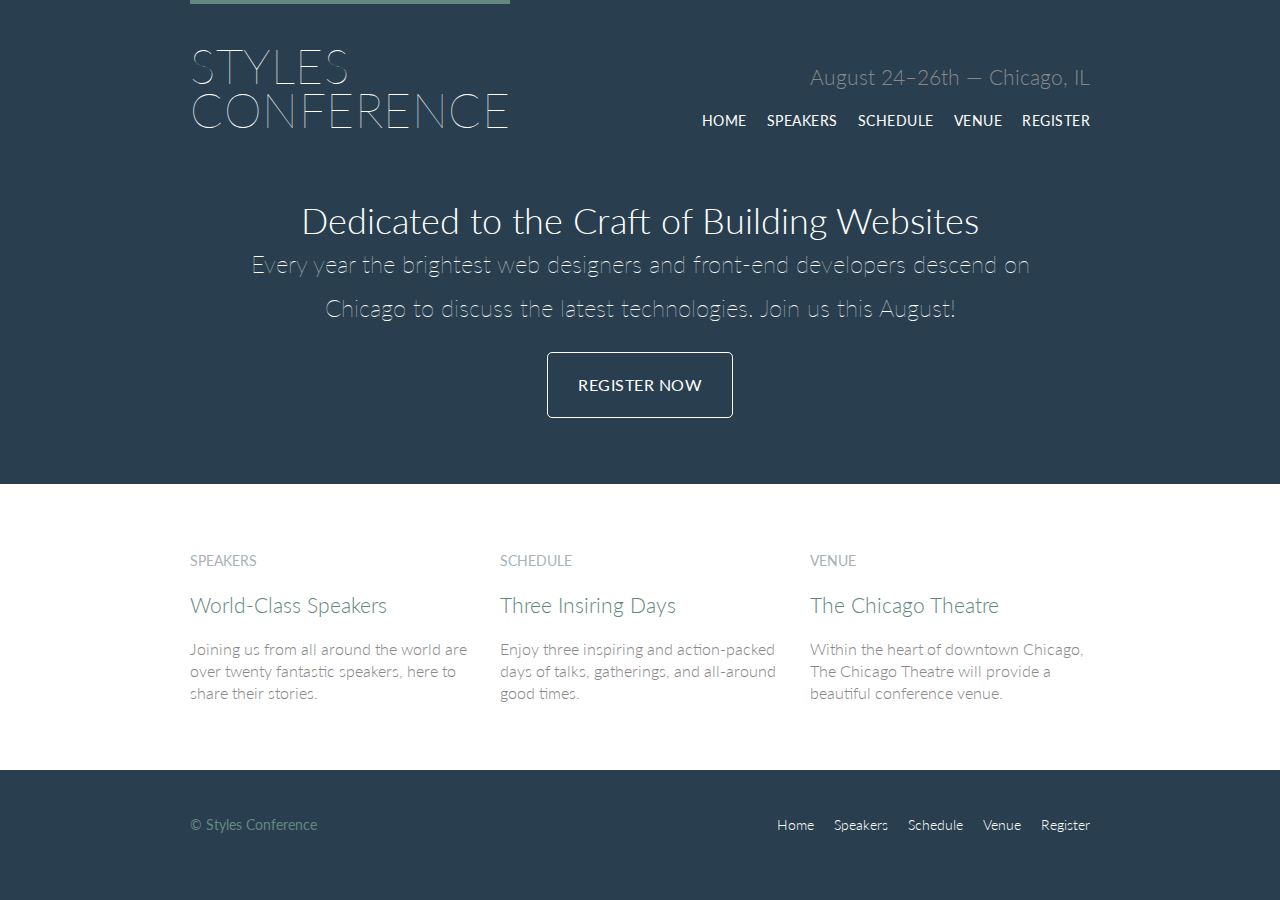
<file: index.html>
<!DOCTYPE html>
<html lang="en">
  <head>
    <meta charset="utf-8">
    <link rel="stylesheet" type="text/css" href="assets/stylesheets/main.css">
      <link rel="stylesheet" href="http://fonts.googleapis.com/css?family=Lato:100,300,400">
    <title>Styles Conference</title>
  </head>

  <body>

    <header class="primary-header container group">
      <h1 class="logo">
      <a href="index.html">Styles <br> Conference</a>
      </h1>
      <h3 class="tagline">August 24&ndash;26th &mdash; Chicago, IL</h3>

      <nav class="nav primary-nav">
        <ul>
        <li><a href="index.html">Home</a></li><!--
          --><li><a href="speakers.html">Speakers</a></li><!--
          --><li><a href="schedule.html">Schedule</a></li><!--
          --><li><a href="venue.html">Venue</a></li><!--
          --><li><a href="register.html">Register</a></li>
          </ul>
      </nav>

    </header>

    <section class="hero container">
      <h2>Dedicated to the Craft of Building Websites</h2>
      <p>Every year the brightest web designers and front-end developers descend on Chicago to discuss the latest technologies. Join us this August!</p>
      <a class="btn btn-alt" href="register.html">Register Now</a>
    </section>
    
    <section class="row">
      <div class="grid">
      
      <!-- Speakers -->

      <section class="teaser col-1-3">
        <a href="speakers.html">
          <h5>Speakers</h5>
          <h3>World-Class Speakers</h3>
        </a>
        <p>Joining us from all around the world are over twenty fantastic speakers, here to share their stories.</p>
      </section><!--

      Schedule

      --><section class="teaser col-1-3">
        <a href="schedule.html">
          <h5>Schedule</h5>
          <h3>Three Insiring Days</h3>
        </a>
        <p>Enjoy three inspiring and action-packed days of talks, gatherings, and all-around good times.</p>
      </section><!--

      Venue

      --><section class="teaser col-1-3">
        <a href="venue.html">
          <h5>Venue</h5>
          <h3>The Chicago Theatre</h3>
        </a>
        <p>Within the heart of downtown Chicago, The Chicago Theatre will provide a beautiful conference venue.</p>
      </section>
      </div>
    </section>

    <footer class="primary-footer container group">
      <small>&copy; Styles Conference</small>
      <nav class="nav">
         <ul>
        <li><a href="index.html">Home</a></li><!--
          --><li><a href="speakers.html">Speakers</a></li><!--
          --><li><a href="schedule.html">Schedule</a></li><!--
          --><li><a href="venue.html">Venue</a></li><!--
          --><li><a href="register.html">Register</a></li>
          </ul>
      </nav>
    </footer>
  </body>
</html>
</file>
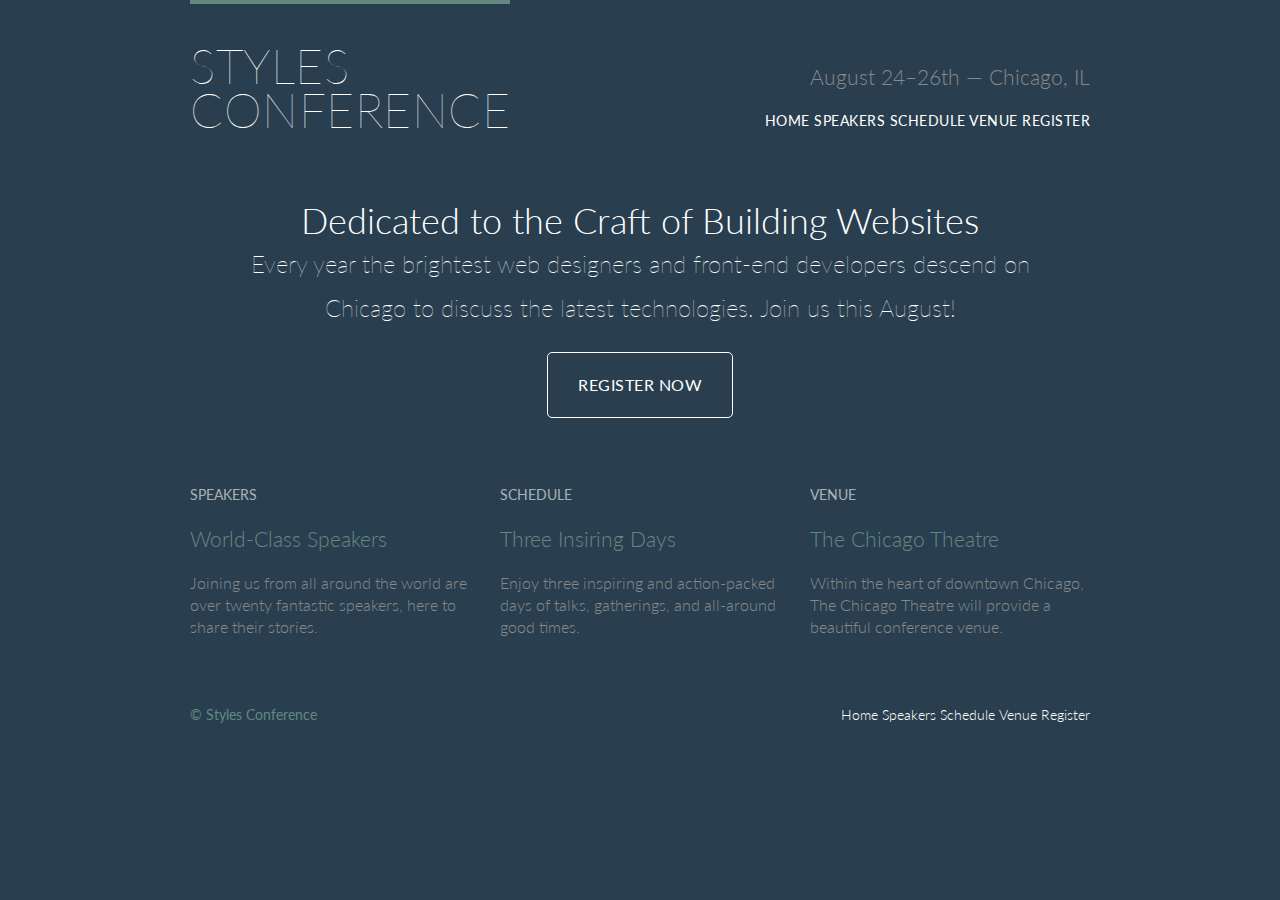
<file: register.html>
<!DOCTYPE html>
<html lang="en">
  <head>
    <meta charset="utf-8">
    <link rel="stylesheet" type="text/css" href="assets/stylesheets/main.css">
      <link rel="stylesheet" href="http://fonts.googleapis.com/css?family=Lato:100,300,400">
    <title>Styles Conference</title>
  </head>

  <body>

    <header class="primary-header container group">
      <h1 class="logo">
      <a href="index.html">Styles <br> Conference</a>
      </h1>
      <h3 class="tagline">August 24&ndash;26th &mdash; Chicago, IL</h3>

      <nav class="nav primary-nav">
        <a href="index.html">Home</a>
        <a href="speakers.html">Speakers</a>
        <a href="schedule.html">Schedule</a>
        <a href="venue.html">Venue</a>
        <a href="register.html">Register</a>
      </nav>

    </header>

    <section class="hero container">
      <h2>Dedicated to the Craft of Building Websites</h2>
      <p>Every year the brightest web designers and front-end developers descend on Chicago to discuss the latest technologies. Join us this August!</p>
      <a class="btn btn-alt" href="register.html">Register Now</a>
    </section>
    
    <section class="grid">
      
      <!-- Speakers -->

      <section class="teaser col-1-3">
        <a href="speaker.html">
          <h5>Speakers</h5>
          <h3>World-Class Speakers</h3>
        </a>
        <p>Joining us from all around the world are over twenty fantastic speakers, here to share their stories.</p>
      </section><!--

      Schedule

      --><section class="teaser col-1-3">
        <a href="schedule.html">
          <h5>Schedule</h5>
          <h3>Three Insiring Days</h3>
        </a>
        <p>Enjoy three inspiring and action-packed days of talks, gatherings, and all-around good times.</p>
      </section><!--

      Venue

      --><section class="teaser col-1-3">
        <a href="venue.html">
          <h5>Venue</h5>
          <h3>The Chicago Theatre</h3>
        </a>
        <p>Within the heart of downtown Chicago, The Chicago Theatre will provide a beautiful conference venue.</p>
      </section>

    </section>

    <footer class="primary-footer container group">
      <small>&copy; Styles Conference</small>
      <nav class="nav">
        <a href="index.html">Home</a>
        <a href="speakers.html">Speakers</a>
        <a href="schedule.html">Schedule</a>
        <a href="venue.html">Venue</a>
        <a href="register.html">Register</a>
      </nav>
    </footer>
  </body>
</html>
</file>
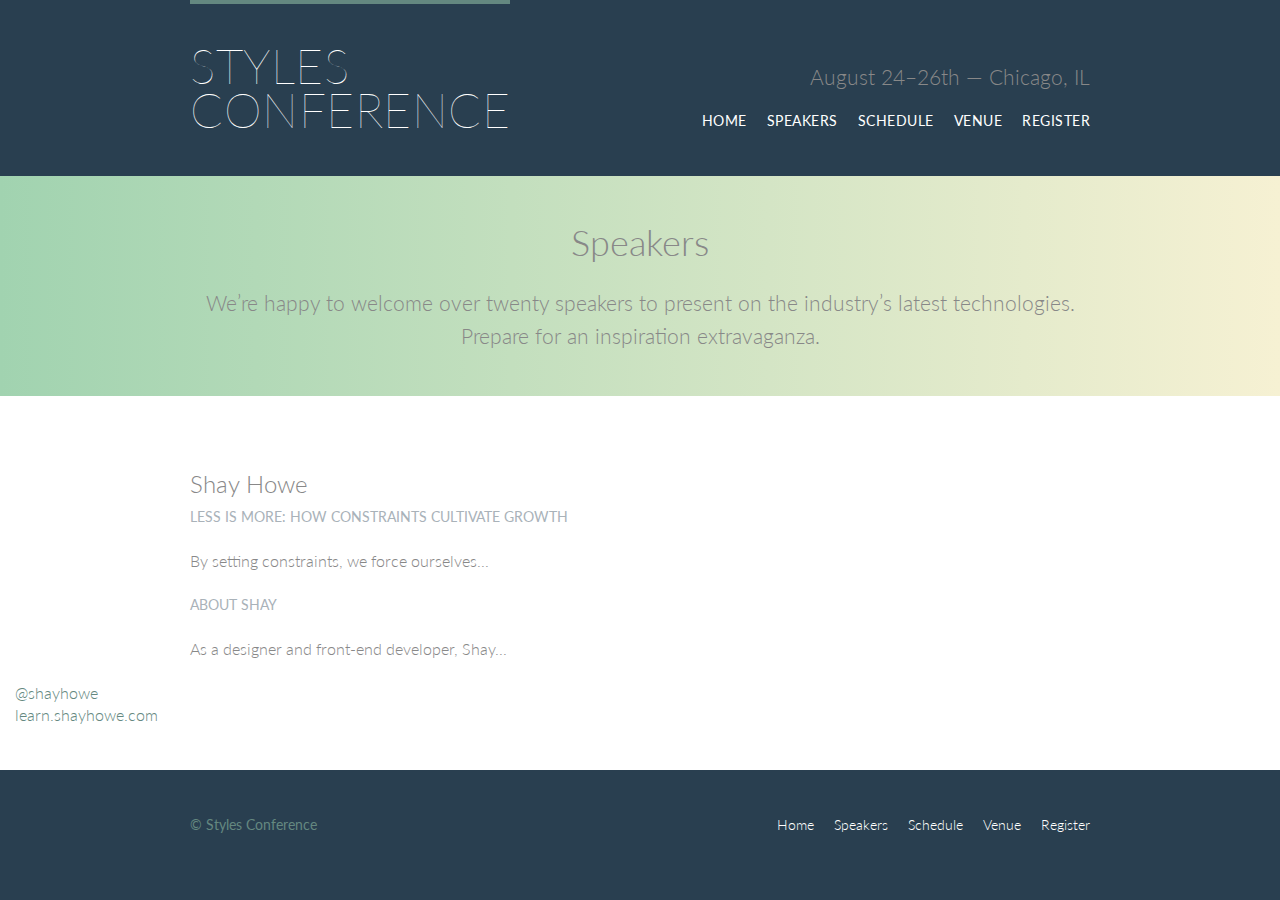
<file: speakers.html>
<!DOCTYPE html>
<html lang="en">
  <head>
    <meta charset="utf-8">
    <link rel="stylesheet" type="text/css" href="assets/stylesheets/main.css">
      <link rel="stylesheet" href="http://fonts.googleapis.com/css?family=Lato:100,300,400">
    <title>Styles Conference</title>
  </head>

  <body>

    <header class="primary-header container group">
      <h1 class="logo">
      <a href="index.html">Styles <br> Conference</a>
      </h1>
      <h3 class="tagline">August 24&ndash;26th &mdash; Chicago, IL</h3>
      <nav class="nav primary-nav">
     <ul>
        <li><a href="index.html">Home</a></li><!--
          --><li><a href="speakers.html">Speakers</a></li><!--
          --><li><a href="schedule.html">Schedule</a></li><!--
          --><li><a href="venue.html">Venue</a></li><!--
          --><li><a href="register.html">Register</a></li>
          </ul>
        </nav>

    </header>

    

    <!-- Lead -->

    <section class="row-alt">
      <div class="lead container">

        <h1>Speakers</h1>

        <p>We&#8217;re happy to welcome over twenty speakers to present on the industry&#8217;s latest technologies. Prepare for an inspiration extravaganza.</p>

      </div>
    </section>
      
    <section class="row">
      <div class="grid">

        <section id="shay-howe">
          <div class="col-2-3">

          <h2>Shay Howe</h2>
          <h5>Less is More: How Constraints Cultivate Growth</h5>
          <p>By setting constraints, we force ourselves...</p>

          <h5>

          <h5>About Shay</h5>

          <p>As a designer and front-end developer, Shay...</p>
        </section>

      </div><!--

      --><aside class="col-1-3">
          <div class="speaker-info">

            <ul>
              <li><a href="https://twitter.com/shayhowe">@shayhowe</a></li>
              <li><a href="http://learn.shayhowe.com">learn.shayhowe.com</a></li>
            </ul>
          </div>
        </aside>
    </section>

    <footer class="primary-footer container group">
      <small>&copy; Styles Conference</small>
      <nav class="nav">
       <ul>
        <li><a href="index.html">Home</a></li><!--
          --><li><a href="speakers.html">Speakers</a></li><!--
          --><li><a href="schedule.html">Schedule</a></li><!--
          --><li><a href="venue.html">Venue</a></li><!--
          --><li><a href="register.html">Register</a></li>
          </ul>
      </nav>
    </footer>
  </body>
</html>
</file>
<file: assets/stylesheets/main.css>
/* http://meyerweb.com/eric/tools/css/reset/ 
   v2.0 | 20110126
   License: none (public domain)
*/

html, body, div, span, applet, object, iframe,
h1, h2, h3, h4, h5, h6, p, blockquote, pre,
a, abbr, acronym, address, big, cite, code,
del, dfn, em, img, ins, kbd, q, s, samp,
small, strike, strong, sub, sup, tt, var,
b, u, i, center,
dl, dt, dd, ol, ul, li,
fieldset, form, label, legend,
table, caption, tbody, tfoot, thead, tr, th, td,
article, aside, canvas, details, embed, 
figure, figcaption, footer, header, hgroup, 
menu, nav, output, ruby, section, summary,
time, mark, audio, video {
	margin: 0;
	padding: 0;
	border: 0;
	font-size: 100%;
	font: inherit;
	vertical-align: baseline;
}
/* HTML5 display-role reset for older browsers */
article, aside, details, figcaption, figure, 
footer, header, hgroup, menu, nav, section {
	display: block;
}
body {
	line-height: 1;
}
ol, ul {
	list-style: none;
}
blockquote, q {
	quotes: none;
}
blockquote:before, blockquote:after,
q:before, q:after {
	content: '';
	content: none;
}
table {
	border-collapse: collapse;
	border-spacing: 0;
}

/*
---------------------------------
BORDER BOX
---------------------------------
*/

*,
*:before,
*:after {
 -webkit-box-sizing: border-box;
     -moz-box-sizing: border-box;
          box-sizing: border-box;
}

/*
--------------------------------
CONTAINER
--------------------------------
*/

.container,
.grid {
	margin: 0 auto;
	width: 960px;
}

.container {
	padding-left: 30px;
	padding-right: 30px;
}

/* 
---------------------------
TYPOGRAPHY 
---------------------------
*/

h1, h3, h4, h5, p {
	margin-bottom: 22px;
}

h1, h2, h3, h4, {
	color: #648880;
}

h1 {
	font-size: 36px;
	line-height: 44px;
}

h2 {
	font-size: 24px;
	line-height: 44px;
}

h3 {
	font-size: 21px;
}

h4 {
	font-size: 18px;
}

h5 {
	color: #a9b2b9;
	font-size: 14px;
	font-weight: 400;
	text-transform: uppercase;
}

strong {
	font-weight: 400;
}

cite, em {
	font-style: italic;
}

/*

------------------------
LINKS
------------------------
*/


a:hover {
	color: #a9b2b9;
}

a {
	color: #648880;
	text-decoration: none;
}

p a {
	border-bottom: 1px solid #dfe2e5;
}


/* 
-------------------------
COSTUM STYLES 
-------------------------
*/

body {
	background: #293f50;
	color: #888;
	 font: 300 16px/22px "Lato", "Open Sans", "Helvetica Neue", Helvetica, Arial, sans-serif;
}


/*
--------------------------
BUTTONS
--------------------------
*/

.btn {
	border-radius: 5px;
	color: #fff;
	cursor: pointer;
	display: inline-block;
	font-weight: 400;
	letter-spacing: .5px;
	margin: 0px;
	text-transform: uppercase;
}

.btn-alt {
	border: 1px solid #fff;
	padding: 10px 30px;
}

.btn-alt:hover {
	background: #fff;
	color: #648880;
}


/*
------------------------------
NAVIGATION
------------------------------
*/

.nav {
	text-align: right;
}

.nav li {
	display: inline-block;
	margin: 0 10px;
	vertical-align: top;
}

.nav li:last-child {
	margin-right: 0;
}






/*
------------------------------
HOME
------------------------------
*/

.hero {
	color: #fff;
	line-height: 44px;
	padding: 22px 80px 66px 80px;
	text-align: center;
}

.hero h2 {
	font-size: 36px;
}

.hero p {
	font-size: 24px;
	font-weight: 100;
}

.teaser a:hover h3 {
	color: #a9b2b9;
}

/*
------------------------------
CLEAR FIX
------------------------------
*/

.group:before,
.group:after {
	content: "";
	display: table;
}

.group:after {
	clear: both;
}

.group {
	clear: both;
	*zoom: 1;
}



/*
-----------------------------
ROWS
-----------------------------
*/
.row,
.row-alt {
	min-width: 960px;
}


.row {
	background: #fff;
	padding: 66px 0 44px 0;
}

.row-alt {
	background: #cbe2c1;
   background: -webkit-linear-gradient(left, #a1d3b0, #f6f1d3);
   background: -o-linear-gradient(left, #a1d3b0, #f6f1d3);
   background: linear-gradient(to right, #a1d3b0, #f6f1d3);
   padding: 44px 0 22px 0;
}



/*
------------------------------
LEADS
------------------------------
*/

.lead {
	text-align: center;
}

.lead p {
	font-size: 21px;
	line-height: 33px;
}




/*
------------------------------
PRIMARY HEADER
------------------------------
*/


.logo {
	border-top: 4px solid #648880;
	float: left;
	font-size: 48px;
	font-weight: 100;
	letter-spacing: .5px;
	line-height: 44px;
	padding: 40px 0 22px 0;
	text-transform: uppercase;
}

.tagline {
	margin: 66px 0 22px 0;
	text-align: right;
}

.primary-header a,
.primary-footer a {
	color: #fff;
}

.primary-header a:hover,
.primary-footer a:hover {
	color: #648880;
}

/*
-----------------------------
PRIMARY NAV 
-----------------------------
*/

.primary-nav {

	font-size: 14px;
	font-weight: 400;
	letter-spacing: .5px;
	text-transform: uppercase;
}




/*
------------------------------
PRIMARY FOOTER
------------------------------
*/

.primary-footer small {
	float: left;
	font-weight: 400;
}

.primary-footer {
	color: #648880;
	font-size: 14px;
	padding-bottom: 44px;
	padding-top: 44px;
}

/*
-------------------------------
GRID SYSTEM
-------------------------------
*/

.col-1-3 {
	width: 33.33%;
}

.col-2-3 {
	width: 66.66%;
}

.col-1-3,
.col-2-3 {
	display: inline-block;
	vertical-align: top;
}

.grid,
.col-1-3,
.col-2-3 {
	padding-left: 15px;
	padding-right: 15px;
}
</file>
